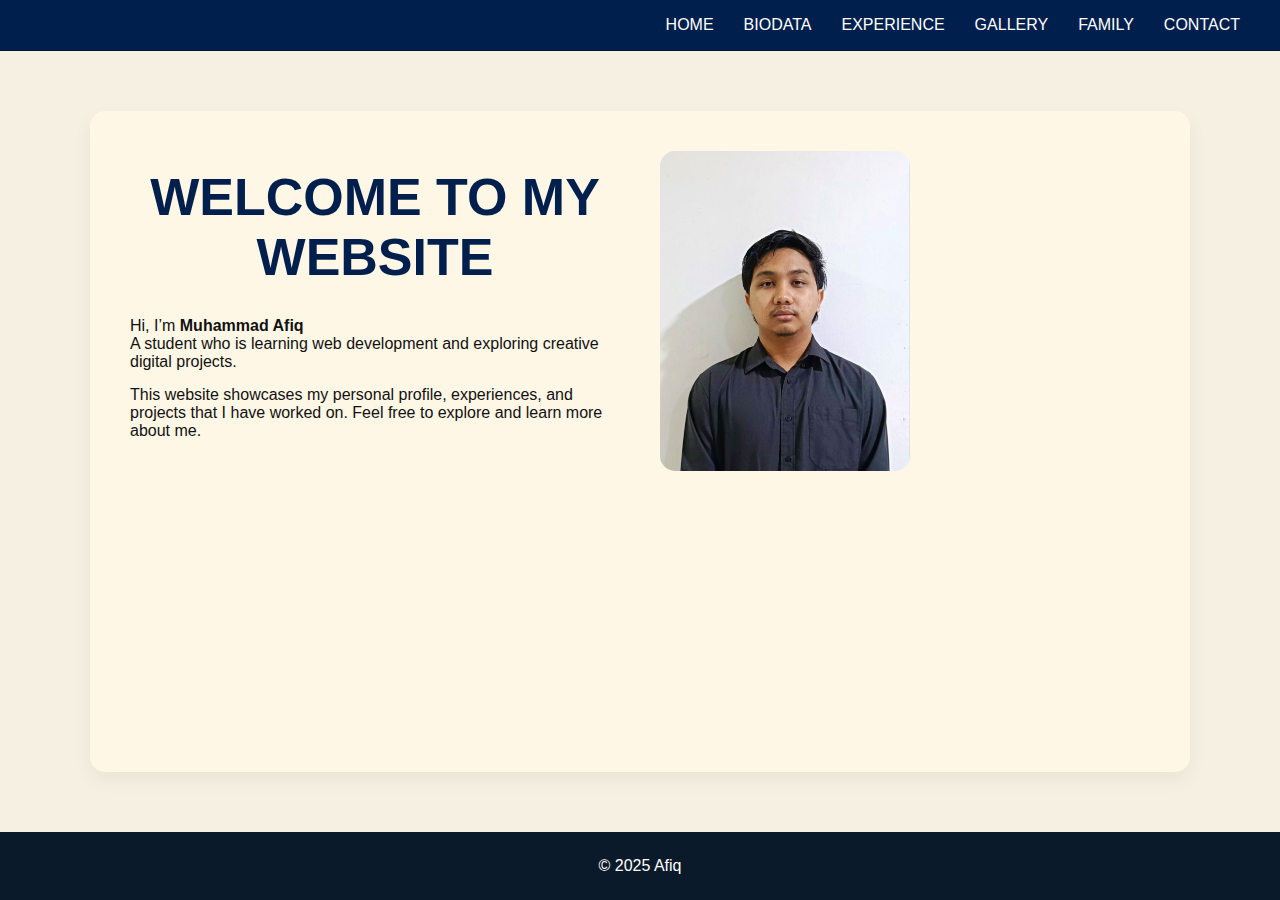
<file: index.html>
<html>
<head>
    <title>My Websites</title>
    <link rel="stylesheet" href="style.css/style.css">
</head>
<body>

<div class="wrapper">

    <nav class="bawah">
        <ul class="nav-right">
            <li><a href="index.html">HOME</a></li>
            <li><a href="biodata.html">BIODATA</a></li>
            <li><a href="experience.html">EXPERIENCE</a></li>
            <li><a href="gallery.html">GALLERY</a></li>
            <li><a href="family.html">FAMILY</a></li>
            <li><a href="contact.html">CONTACT</a></li>
        </ul>
    </nav>

    <div class="page">
        <div class="card home-content">
            <div class="home-left">
                <h1><b>WELCOME TO MY WEBSITE</b></h1>
                <p>Hi, I’m <b>Muhammad Afiq</b> <br>
                A student who is learning web development and exploring creative digital projects.</p>
                <p>This website showcases my personal profile, experiences, and projects that I have worked on.
                Feel free to explore and learn more about me.</p>
            </div>
            <div class="home-right">
                <a href="gallery.html">
                    <img src="image/afiq.webp" alt="Muhammad Afiq" class="home-img">
                </a>
            </div>
        </div>
    </div>

    <footer class="footer">
        <p>© 2025 Afiq</p>
    </footer>

</div>

</body>
</html>
</file>
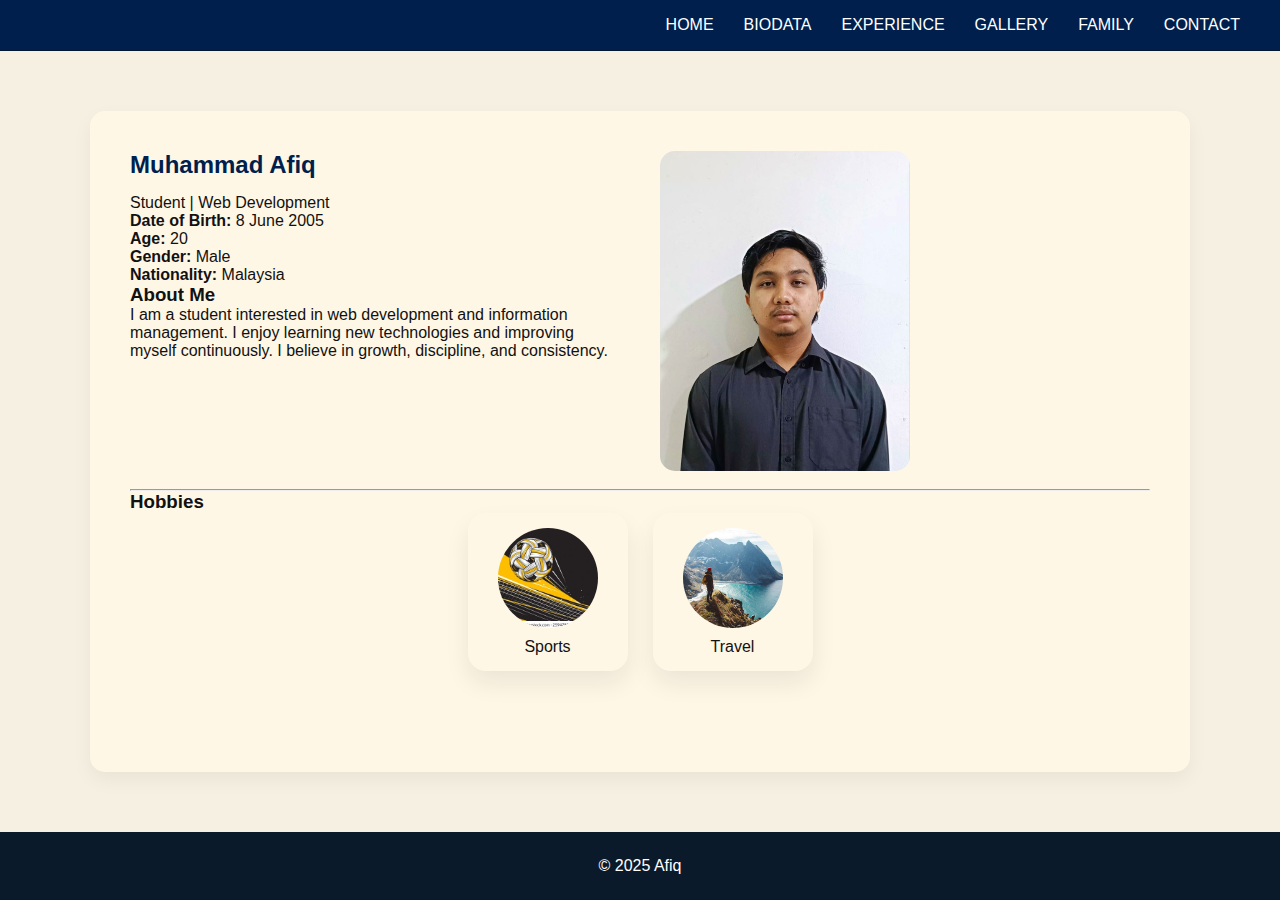
<file: biodata.html>
<html >
<head>
 
  <title>Biodata</title>
  <link rel="stylesheet" href="style.css/style.css">
</head>
<body>


<nav class="bawah">
    <ul class="nav-right">
        <li><a href="index.html">HOME</a></li>
        <li><a href="biodata.html">BIODATA</a></li>
        <li><a href="experience.html">EXPERIENCE</a></li>
        <li><a href="gallery.html">GALLERY</a></li>
        <li><a href="family.html">FAMILY</a></li>
		<li><a href="contact.html">CONTACT</a></li>
    </ul>
</nav>

<div class="page">
  <div class="card biodata-card">

   
    <div class="biodata-split">

      
      <div class="biodata-left">
        <h2>Muhammad Afiq</h2>
        <p class="subtitle">Student | Web Development</p>

        <p><b>Date of Birth:</b> 8 June 2005</p>
        <p><b>Age:</b> 20</p>
        <p><b>Gender:</b> Male</p>
        <p><b>Nationality:</b> Malaysia</p>

        <h3>About Me</h3>
        <p>
          I am a student interested in web development and information management.
          I enjoy learning new technologies and improving myself continuously.
          I believe in growth, discipline, and consistency.
        </p>
      </div>

     
      <div class="biodata-right">
        <img src="image/afiq.webp" alt="Afiq" class="profile-img">
      </div>

    </div>
<br>
    <hr>

   
    <h3 class="center">Hobbies</h3>
    <div class="hobbies-gallery">
      <div class="hobby-card">
        <img src="image/takraw.webp" class="hobby-img">
        <p>Sports</p>
      </div>
      <div class="hobby-card">
        <img src="image/travel.webp" class="hobby-img">
        <p>Travel</p>
      </div>
    </div>

  </div>
</div>

<footer class="footer">
  <p>© 2025 Afiq</p>
</footer>

</body>
</html>
</file>
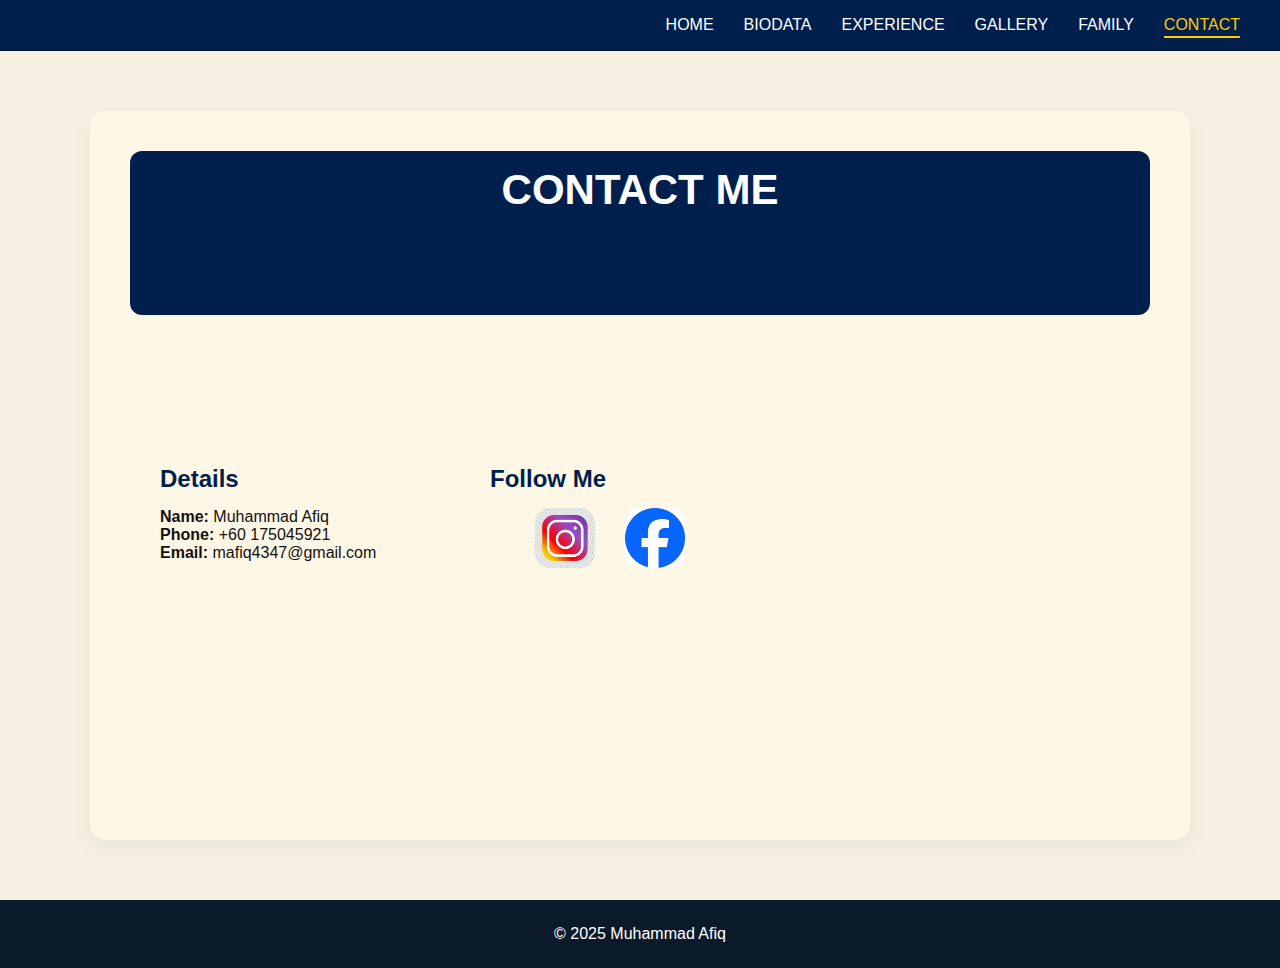
<file: contact.html>
<html>
<head>
    <title>Contact Me</title>
    <link rel="stylesheet" href="style.css/style.css">
</head>
<body>

<div class="wrapper">
    <nav class="bawah">
        <ul class="nav-right">
            <li><a href="index.html">HOME</a></li>
            <li><a href="biodata.html">BIODATA</a></li>
            <li><a href="experience.html">EXPERIENCE</a></li>
            <li><a href="gallery.html">GALLERY</a></li>
            <li><a href="family.html">FAMILY</a></li>
            <li><a href="contact.html" class="active">CONTACT</a></li>
        </ul>
    </nav>

    <div class="page contact-page">
        <h1 class="contact-title">CONTACT ME</h1>

        <div class="contact-page">
            <div class="contact-box">
                <h2>Details</h2>
                <p><b>Name:</b> Muhammad Afiq</p>
                <p><b>Phone:</b> +60 175045921</p>
                <p><b>Email:</b> mafiq4347@gmail.com</p>
            </div>

            <div class="contact-box">
                <h2>Follow Me</h2>
                <div class="social-media">
                    <a href="https://www.instagram.com/yeheeeeheeee" target="_blank">
                        <img src="image/ig.webp">
                    </a>
                    <a href="https://www.facebook.com/" target="_blank">
                        <img src="image/facebook.webp">
                    </a>
                </div>
            </div>
        </div>
    </div> 
</div> 

<footer class="footer">
    <p>© 2025 Muhammad Afiq</p>
</footer>

</body>
</html>
</file>
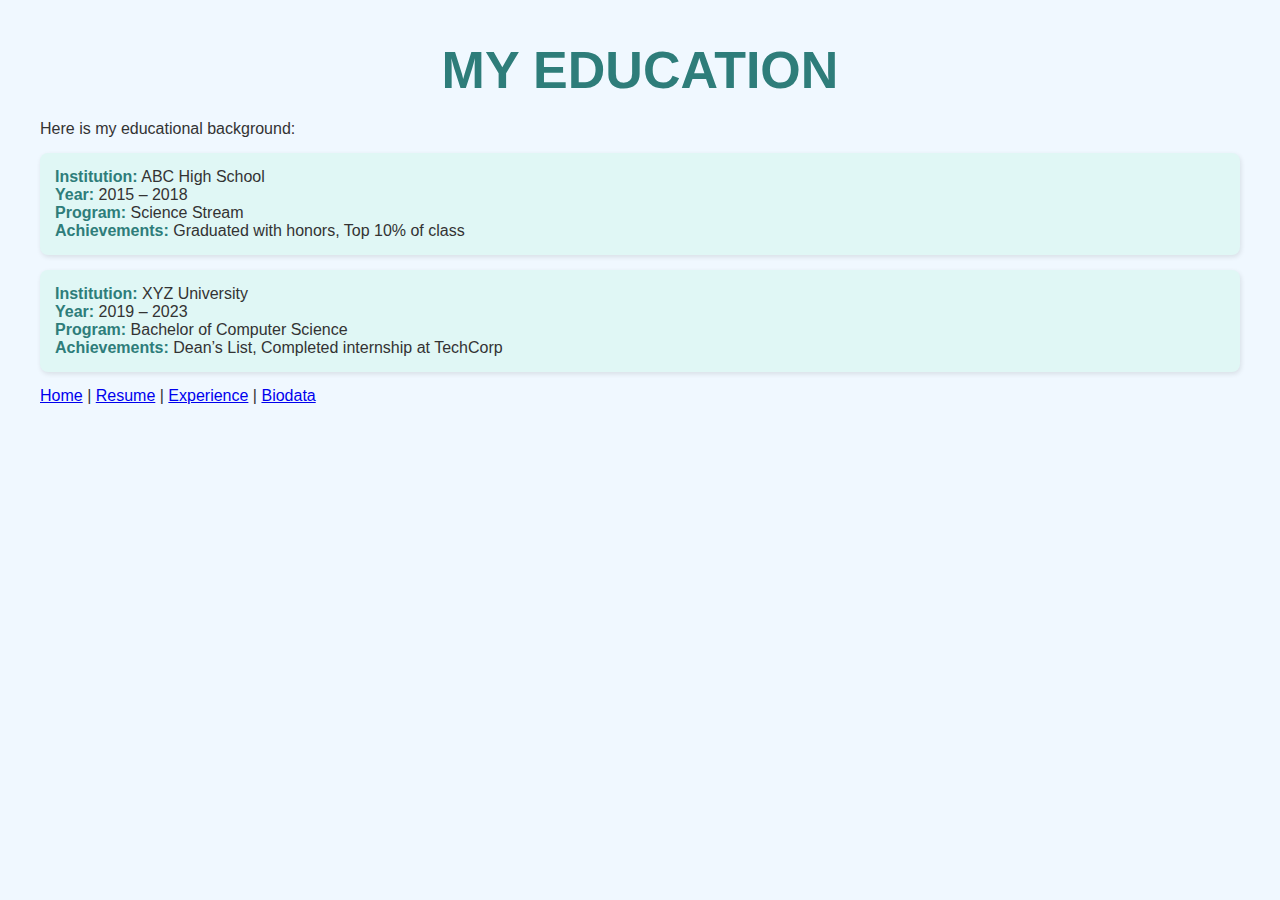
<file: education.html>
<html>
<head>
    <title>My Education</title>
	<link rel="stylesheet" href="style.css/style.css">
</head>
<style>
        body {
            font-family: Arial, sans-serif;
            background-color: #f0f8ff; /* blue */
            color: #333;
            padding: 40px;
        }

        h1 {
            text-align: center;
            color: #2e7d7a;
            margin-bottom: 20px;
        }

        ul {
            list-style-type: none;
            padding: 0;
        }

        li {
            background-color: #e0f7f5;
            margin: 15px 0;
            padding: 15px;
            border-radius: 8px;
            box-shadow: 1px 2px 5px rgba(0,0,0,0.1);
        }

        li b {
            color: #2e7d7a;
        }

        p.navigation {
            text-align: center;
            margin-top: 30px;
        }

        p.navigation a {
            text-decoration: none;
            color: #2e7d7a;
            margin: 0 10px;
            font-weight: bold;
        }

        p.navigation a:hover {
            text-decoration: underline;
        }

        p.footer {
            text-align: center;
            margin-top: 40px;
            font-style: italic;
            color: #666;
        }
    </style>
<body>

    <h1>MY EDUCATION</h1>

    <p>Here is my educational background:</p>

    <ul>
        <li>
            <b>Institution:</b> ABC High School<br>
            <b>Year:</b> 2015 – 2018<br>
            <b>Program:</b> Science Stream<br>
            <b>Achievements:</b> Graduated with honors, Top 10% of class
        </li>
        <li>
            <b>Institution:</b> XYZ University<br>
            <b>Year:</b> 2019 – 2023<br>
            <b>Program:</b> Bachelor of Computer Science<br>
            <b>Achievements:</b> Dean’s List, Completed internship at TechCorp
        </li>
    </ul>

    
    <p>
        <a href="index.html">Home</a> | 
        <a href="resume.html">Resume</a> | 
        <a href="experience.html">Experience</a> | 
        <a href="biodata.html">Biodata</a>
    </p>
</body>
</html>
</file>
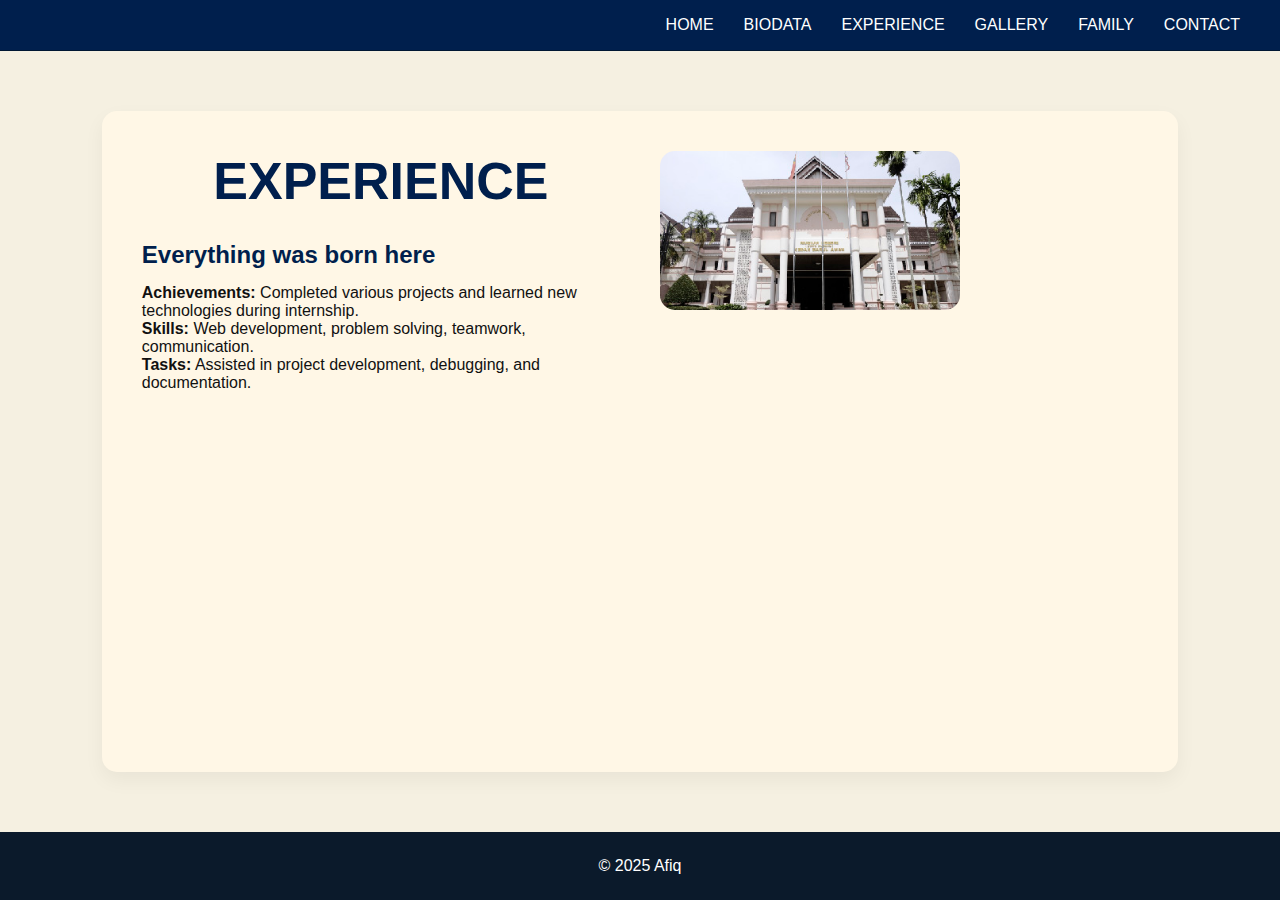
<file: experience.html>
<html >
<head>
    
    <title>Experience</title>
    <link rel="stylesheet" href="style.css/style.css">
</head>
<body>

<nav class="bawah">
    <ul class="nav-right">
        <li><a href="index.html">HOME</a></li>
        <li><a href="biodata.html">BIODATA</a></li>
        <li><a href="experience.html">EXPERIENCE</a></li>
        <li><a href="gallery.html">GALLERY</a></li>
        <li><a href="family.html">FAMILY</a></li>
		<li><a href="contact.html">CONTACT</a></li>
    </ul>
</nav>


<div class="page">
    <div class="card experience-content">
        <div class="experience-left">
            <h1>EXPERIENCE</h1>
            <h2>Everything was born here</h2>
            <p><b>Achievements:</b> Completed various projects and learned new technologies during internship.</p>
            <p><b>Skills:</b> Web development, problem solving, teamwork, communication.</p>
            <p><b>Tasks:</b> Assisted in project development, debugging, and documentation.</p>
        </div>
        <div class="experience-right">
            <img src="image/mnk.webp" alt="mnk.webp" class="experience-img">
        </div>
    </div>
</div>


<footer class="footer">
    <p>© 2025 Afiq</p>
</footer>

</body>
</html>
</file>
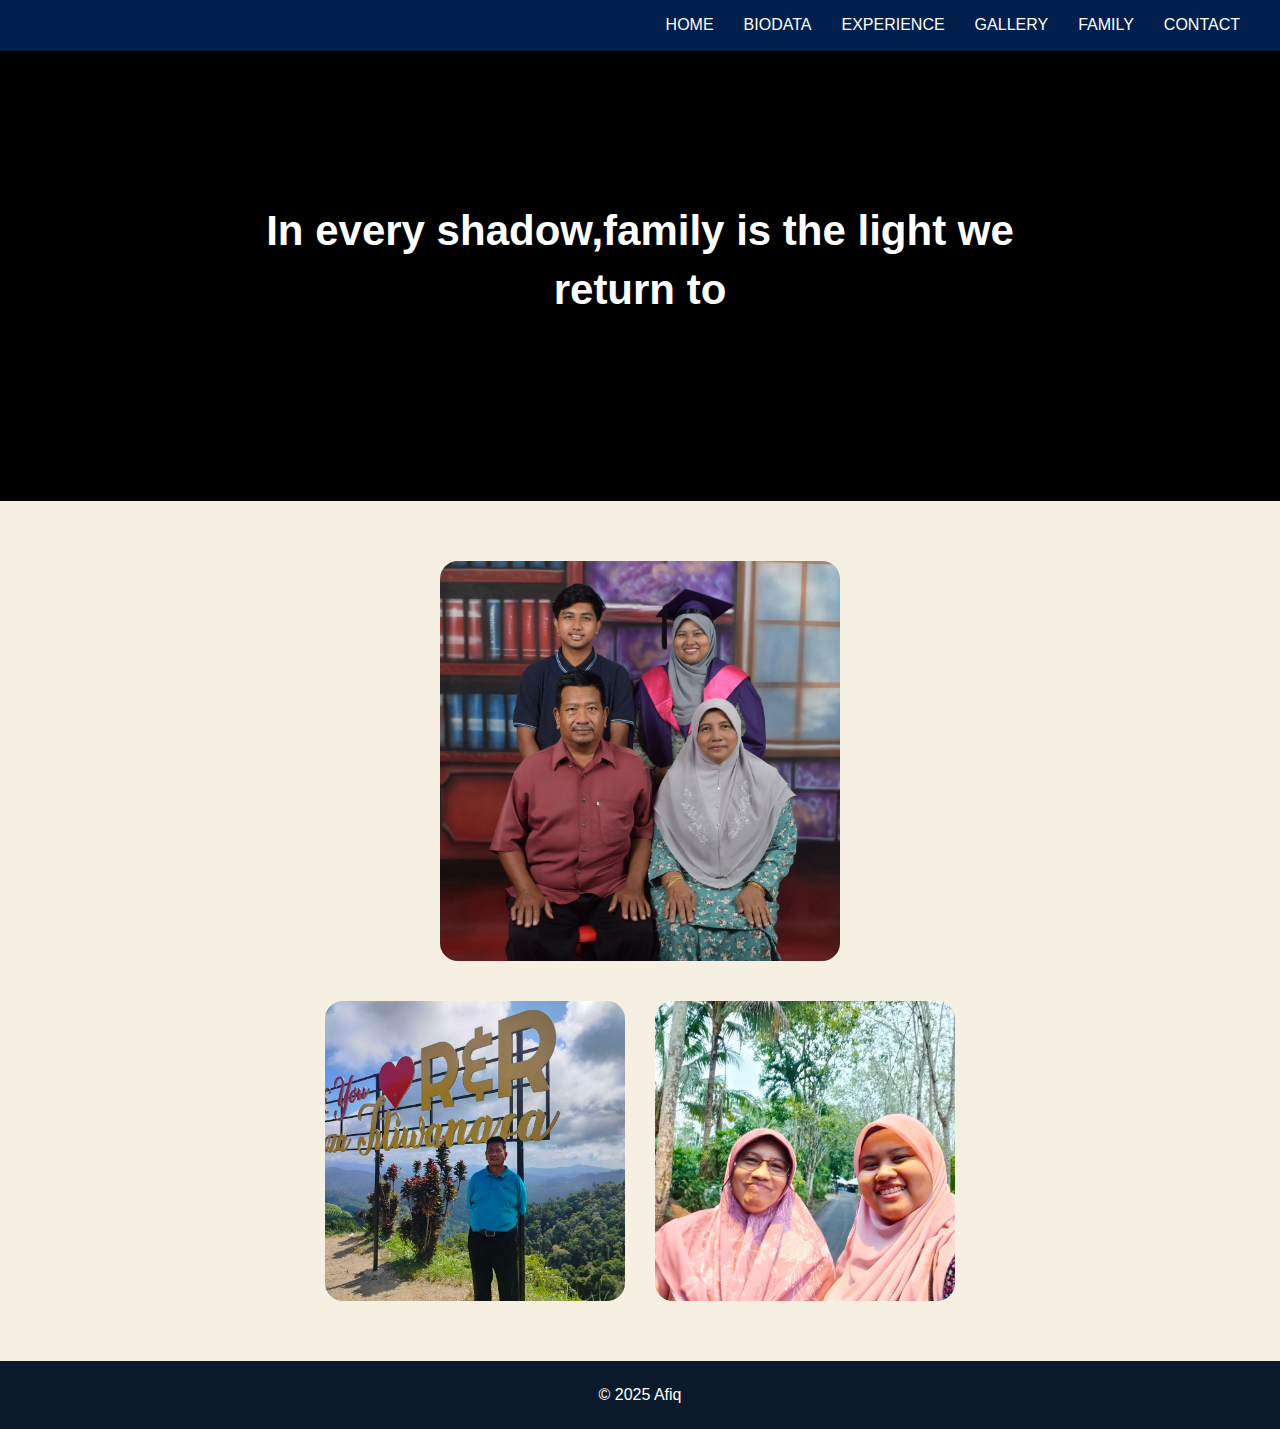
<file: family.html>
<html>
<head>
    <title>FAMILY</title>
    <link rel="stylesheet" href="style.css/style.css">
</head>
<body>

<nav class="bawah">
    <ul class="nav-right">
        <li><a href="index.html">HOME</a></li>
        <li><a href="biodata.html">BIODATA</a></li>
        <li><a href="experience.html">EXPERIENCE</a></li>
        <li><a href="gallery.html">GALLERY</a></li>
        <li><a href="family.html">FAMILY</a></li>
        <li><a href="contact.html">CONTACT</a></li>
    </ul>
</nav>


<section class="family-top-grey">
    <h1 class="family-title">In every shadow,family is the light we return to</h1>
</section>


<section class="family-images">
    <div class="family-layout">

        
        <div class="family-top">
            <img src="image/family.webp" alt="Family main">
        </div>

       
        <div class="family-bottom">
            <img src="image/family3.webp" alt="Family 2">
            <img src="image/family4.webp" alt="Family 3">
        </div>

    </div>
</section>

<footer class="footer">
    <p>© 2025 Afiq</p>
</footer>

</body>
</html>
</file>
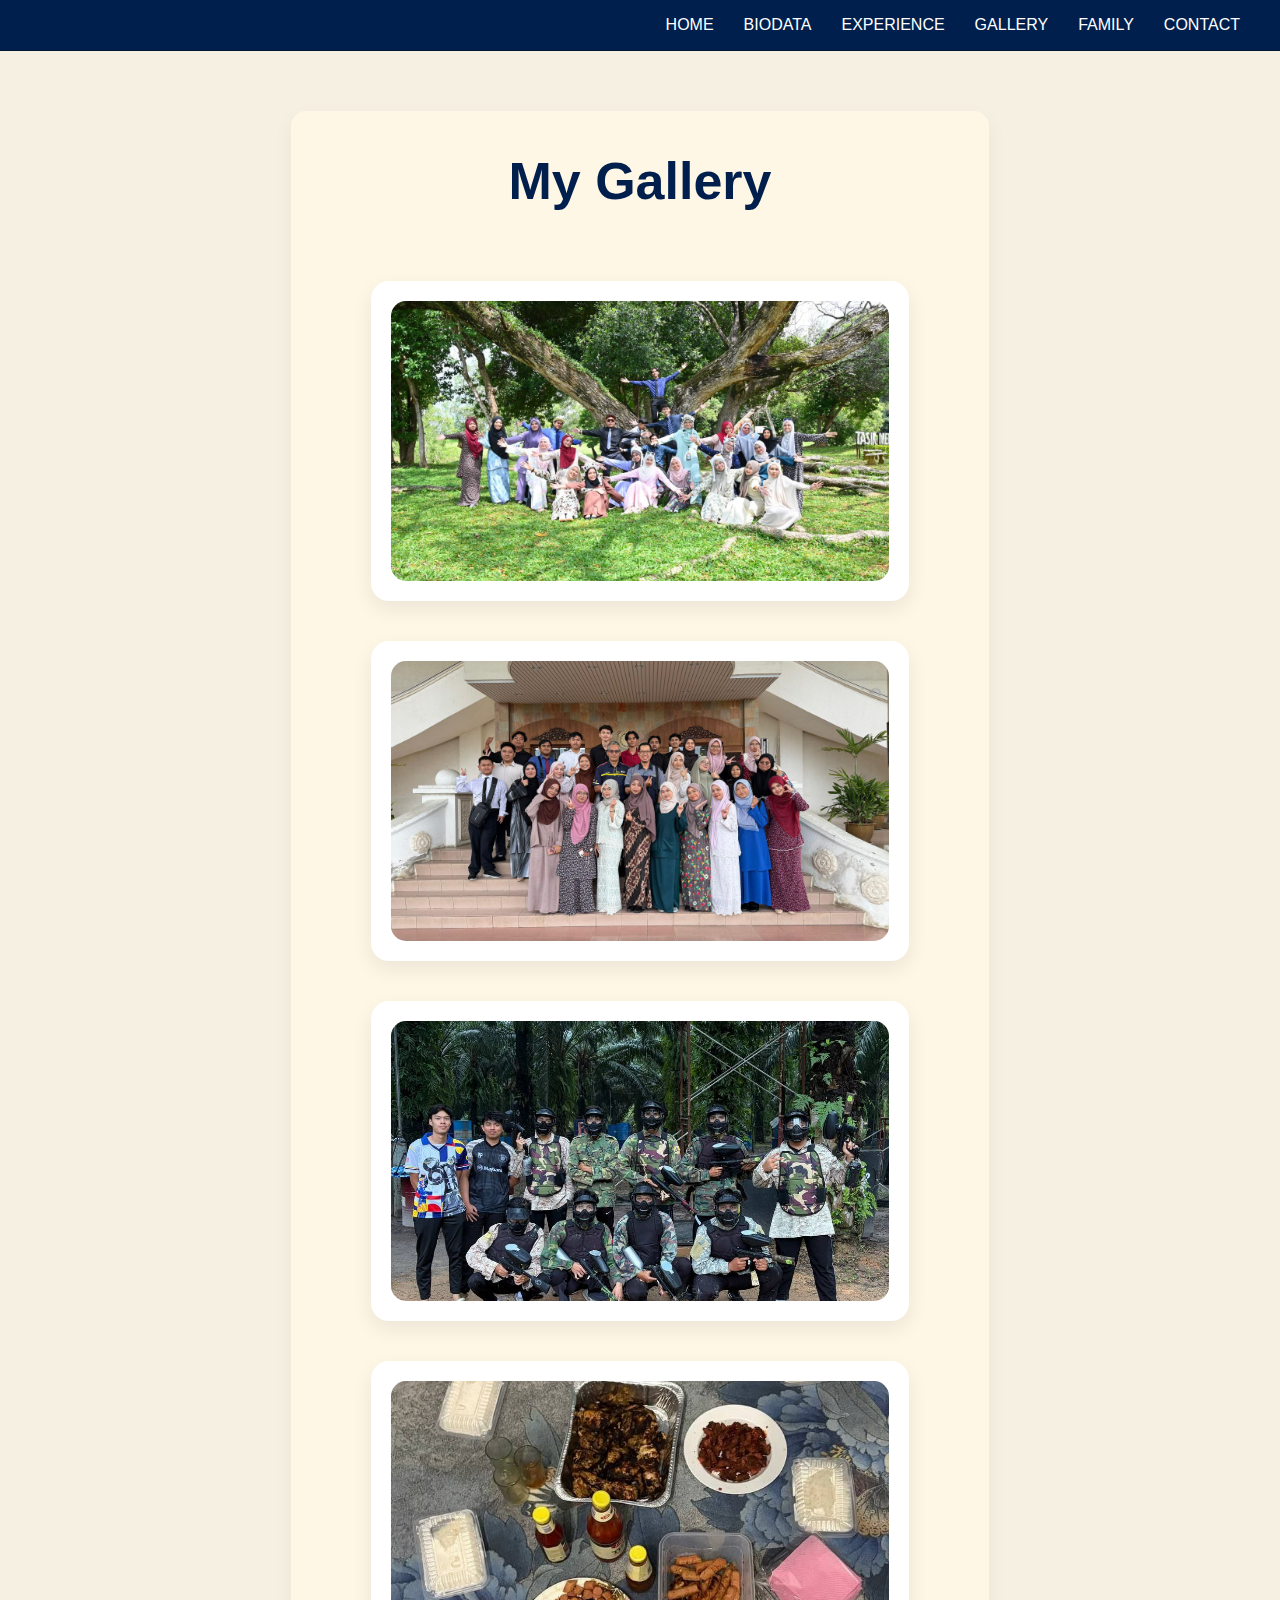
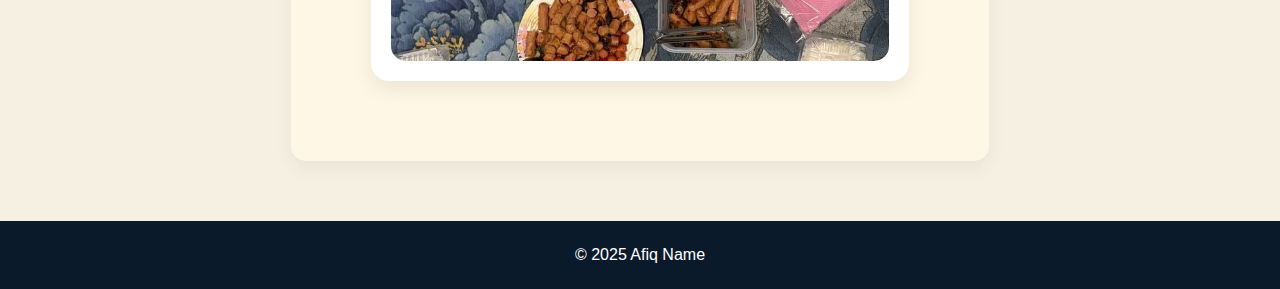
<file: gallery.html>
<html >
<head>
 
  <title>Gallery</title>
  <link rel="stylesheet" href="style.css/style.css">
</head>
<body>

<nav class="bawah">
    <ul class="nav-right">
        <li><a href="index.html">HOME</a></li>
        <li><a href="biodata.html">BIODATA</a></li>
        <li><a href="experience.html">EXPERIENCE</a></li>
        <li><a href="gallery.html">GALLERY</a></li>
        <li><a href="family.html">FAMILY</a></li>
		<li><a href="contact.html">CONTACT</a></li>
    </ul>
</nav>

<div class="page">

  <h1 class="gallery-heading">My Gallery</h1>
  <p class="gallery-subtitle"></p>

  <div class="gallery">
    <div class="gallery-item">
      <img src="image/gallery.webp" alt="Gallery 1">
    </div>
    <div class="gallery-item">
      <img src="image/gallery2.webp" alt="Gallery 2">
    </div>
    <div class="gallery-item">
      <img src="image/paintball.webp" alt="Gallery 3">
    </div>
    <div class="gallery-item">
      <img src="image/makan.webp" alt="Gallery 4">
    </div>
  </div>

</div>

<footer class="footer">
  <p>© 2025 Afiq Name</p>
</footer>

</body>
</html>
</file>
<file: style.css/style.css>
* {
  margin: 0;
  padding: 0;
  box-sizing: border-box;
  font-family: 'Poppins', sans-serif;
}

body {
  display: flex;
  flex-direction: column;
  min-height: 100vh;
  background-color: #f5f0e1; 
  color: #111; 
}


nav.bawah {
  background: #001f4d; 
  border-bottom: 1px solid #001732;
  padding: 16px 0;
  position: sticky;
  top: 0;
  z-index: 100;
}

nav.bawah ul {
  list-style: none;
  display: flex;
  justify-content: flex-end;
  gap: 30px;
  padding-right: 40px;
}

nav.bawah a {
  text-decoration: none;
  font-weight: 500;
  color: #fff;
  position: relative;
  transition: 0.3s;
}

nav.bawah a::after {
  content: "";
  position: absolute;
  bottom: -5px;
  left: 50%;
  width: 0;
  height: 2px;
  background: #fff;
  transform: translateX(-50%);
  transition: 0.4s;
}

nav.bawah a:hover::after {
  width: 100%;
}

nav.bawah a:hover {
  color: #ccc;
}

nav.bawah a.active {
  color: #ffcc00;
}

nav.bawah a.active::after {
  width: 100%;
  background: #ffcc00;
}


.page {
  flex: 1;
  max-width: 1100px;
  margin: 60px auto;
  padding: 40px;
  background-color: #fff7e6; 
  border-radius: 15px;
  box-shadow: 0 8px 20px rgba(0,0,0,0.05);
}

h1 {
  text-align: center;
  font-size: 52px;
  color: #001f4d; 
  margin-bottom: 30px;
}

h2 {
  color: #001f4d;
  margin-bottom: 15px;
}


.section-card {
  background: #fff7e6;
  padding: 30px;
  border-radius: 18px;
  box-shadow: 0 8px 20px rgba(0,0,0,0.05);
  margin-bottom: 40px;
  text-align: center;
}

img {
  border-radius: 15px;
  transition: transform 0.3s ease, box-shadow 0.3s ease;
  max-width: 100%;
}

img:hover {
  transform: scale(1.05);
  box-shadow: 0 10px 25px rgba(0,0,0,0.15);
}


.home-content {
  display: flex;
  align-items: center;
  justify-content: space-between;
  gap: 40px;
  flex-wrap: wrap;
}

.home-left, .home-right {
  flex: 1;
  min-width: 280px;
}

.home-left p {
  font-size: 16px;
  margin-bottom: 15px;
}

.home-img {
  max-width: 250px;
}

.biodata-split {
  display: flex;
  gap: 40px;
  flex-wrap: wrap;
}

.biodata-left, .biodata-right {
  flex: 1;
  min-width: 280px;
}

.profile-img {
  max-width: 250px;
}

/* Hobbies */
.hobbies-gallery {
  display: flex;
  justify-content: center;
  gap: 25px;
  flex-wrap: wrap;
}

.hobby-card {
  background: #fff7e6;
  padding: 15px;
  border-radius: 18px;
  width: 160px;
  text-align: center;
  box-shadow: 0 12px 25px rgba(0,0,0,0.08);
  transition: transform 0.3s ease, box-shadow 0.3s ease, background-color 0.3s ease;
}

.hobby-img {
  width: 100px;
  height: 100px;
  border-radius: 50%;
  object-fit: cover;
  margin-bottom: 10px;
}

.hobby-card:hover {
  transform: scale(1.05);
  box-shadow: 0 10px 25px rgba(0,0,0,0.15);
  background-color: #fff3e0;
}


.experience-content {
  display: flex;
  gap: 40px;
  flex-wrap: wrap;
}

.experience-left, .experience-right {
  flex: 1;
  min-width: 280px;
}

.experience-img {
  max-width: 300px;
}


.family-grid, .gallery {
  display: grid;
  grid-template-columns: repeat(auto-fit, minmax(300px, 1fr));
  gap: 40px;
  justify-items: center;
  padding: 40px;
}

.family-item, .gallery-item {
  background-color: #fff;
  border-radius: 18px;
  box-shadow: 0 8px 20px rgba(0,0,0,0.08);
  padding: 20px;
  width: 100%;
  transition: transform 0.3s ease, box-shadow 0.3s ease;
}

.family-item img, .gallery-item img {
  width: 100%;
  height: 280px;
  object-fit: cover;
  border-radius: 15px;
}

.family-item:hover, .gallery-item:hover {
  transform: scale(1.03);
  box-shadow: 0 12px 30px rgba(0,0,0,0.15);
}


@media (max-width: 768px) {
  .family-grid, .gallery {
    grid-template-columns: repeat(auto-fit, minmax(200px, 1fr));
    gap: 20px;
  }

  .family-item img, .gallery-item img {
    height: 200px;
  }

  .family-item, .gallery-item {
    padding: 15px;
  }
}


.contact-page {
  max-width: 1100px;
  margin: 60px auto;
  display: grid;
  grid-template-columns: repeat(auto-fit, minmax(300px, 1fr));
  gap: 30px;
}

.contact-title {
  grid-column: 1 / -1;
  font-size: 42px;
  margin-bottom: 30px;
  color: #fff;
  background: #001f4d;
  padding: 15px 0;
  border-radius: 12px;
}

.contact-box {
  background: #fff7e6;
  padding: 30px;
  border-radius: 18px;
  min-height: 220px;
}

form input, form textarea {
  width: 100%;
  padding: 14px;
  margin-bottom: 15px;
  border-radius: 14px;
  border: 1px solid #ccc;
  transition: border-color 0.3s, box-shadow 0.3s;
}

form input:focus, form textarea:focus {
  border-color: #001f4d;
  box-shadow: 0 0 10px rgba(0,31,77,0.2);
}

button {
  background: #001f4d;
  padding: 14px 40px;
  border-radius: 30px;
  font-weight: 500;
  color: #fff;
  border: none;
  cursor: pointer;
  transition: 0.3s;
}

button:hover {
  transform: translateY(-3px);
  box-shadow: 0 12px 30px rgba(0,31,77,0.4);
}

.social-media {
  display: flex;
  justify-content: center;
  gap: 30px;
}

.social-media a img {
  width: 60px;
  height: 60px;
  transition: transform 0.3s ease;
}

.social-media a img:hover {
  transform: scale(1.2);
}


.footer {
  margin-top: auto;
  text-align: center;
  padding: 25px;
  color: #fff;
  background-color: #0b1a2b;
}

@media (max-width: 768px) {
  nav.bawah ul {
    justify-content: center;
    flex-direction: column;
    gap: 15px;
  }

  .home-content, .biodata-split, .experience-content, .contact-page {
    flex-direction: column;
    text-align: center;
  }

  .home-left, .home-right,
  .biodata-left, .biodata-right,
  .experience-left, .experience-right {
    min-width: 100%;
  }

  .gallery-item img, .family-item img, .contact-box img {
    max-width: 180px;
    max-height: 180px;
  }

  .contact-title {
    font-size: 36px;
  }

  .hobby-img {
    width: 80px;
    height: 80px;
  }

  .hobby-card {
    width: 140px;
    padding: 12px;
  }
}

@media (max-width: 480px) {
  .page {
    padding: 20px;
    margin: 20px;
  }
}

.family-top-grey {
  height: 50vh;
  background-color: black;
  display: flex;
  align-items: center;
  justify-content: center;
  text-align: center;
  padding: 40px;
}

.family-top-grey .family-title {
  color: white;
  font-size: 42px;
  line-height: 1.4;
  max-width: 800px;
}

.family-images {
  padding: 60px 0;
}

.family-layout {
  display: flex;
  flex-direction: column;
  align-items: center;
  gap: 40px;
  max-width: 1100px;
  margin: 0 auto;
}

.family-top img {
  width: 400px;
  height: 400px;
  object-fit: cover;
  border-radius: 18px;
}

.family-bottom {
  display: flex;
  gap: 30px;
}

.family-bottom img {
  width: 300px;
  height: 300px;
  object-fit: cover;
  border-radius: 18px;
}

.family-layout img {
  transition: transform 0.3s ease, box-shadow 0.3s ease;
}

.family-layout img:hover {
  transform: scale(1.05);
  box-shadow: 0 12px 30px rgba(0,0,0,0.25);
}

@media (max-width: 768px) {
  .family-top-grey {
    height: 40vh;
  }

  .family-top-grey .family-title {
    font-size: 28px;
  }

  .family-top img {
    width: 250px;
    height: 250px;
  }

  .family-bottom {
    flex-direction: column;
    gap: 20px;
  }

  .family-bottom img {
    width: 220px;
    height: 220px;
  }
}


.wrapper {
    display: flex;
    flex-direction: column;
    min-height: 100vh;
}

.page {
    flex: 1;
}
</file>
